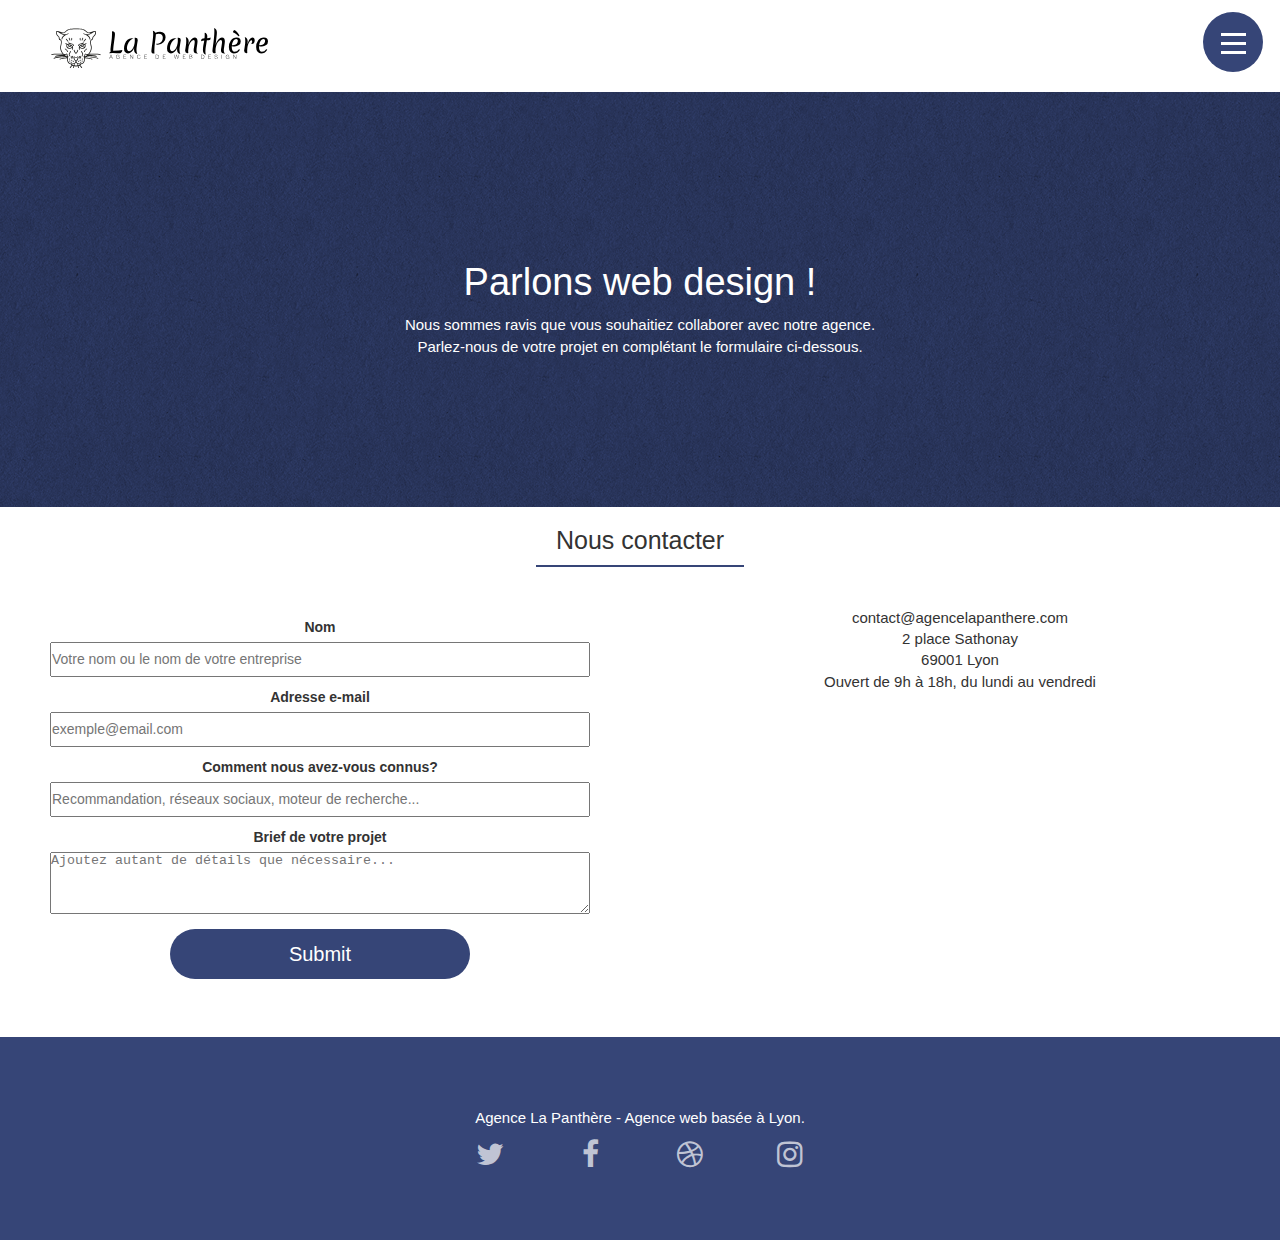
<file: page2.html>
<!DOCTYPE html>
<!-- <html lang="Default"> -->
<html lang="fr">
  <head>
    <meta charset="utf-8" >

    <meta name="description" content="La Panthère | Nous contacter" >
    <meta
      name="viewport"
      content="width=device-width, initial-scale=1.0, viewport-fit=cover"
    >
    <link rel="icon" type="image/x-icon" href="/favicon.ico">
    
    <link rel="stylesheet" type="text/css" href="./css/bootstrap.css" >
    <link rel="stylesheet" type="text/css" href="style.css" >
    <link rel="stylesheet" type="text/css" href="./css/font-awesome.css" >
    <link rel="stylesheet" type="text/css" href="./css/et-line.css" >
    <meta name="theme-color" content="#bb5c00" >
    
    <script src="./js/jqBootstrapValidation.js" defer></script>
     <script src="./js/formHandler.js" defer></script>
    <title>La Panthère | Nous contacter</title>

    <!-- Analytics -->

    <!-- Analytics END -->
  </head>
  <body>

    <!-- bg-dots-bg bg-repeat bgc-atomic-tangerine d-bloc bloc-bg-texture texture-paper -->
  
    <nav class="navigation">
      <input type="checkbox" class="navigation__checkbox" id="navigation__toggle">
      <label for="navigation__toggle" class="navigation__button">
      <span class="navigation__icon ">&nbsp;</span>
      </label>
      <div class="navigation__background">
        &nbsp;
      </div>
      <div class="navigation__nav hidden" >
      <ul class="navigation__list ">
        <li class="navigation__item "><a href="index.html" class="navigation__link">Accueil</a></li>
        <li class="navigation__item"><a href="index.html#services" class="navigation__link closeNav">Services</a></li>
        <li class="navigation__item "><a href="index.html#reference" class="navigation__link closeNav">Références</a></li>
        <li class="navigation__item"><a href="index.html#portfolio" class="navigation__link closeNav">Portfolio</a></li>
      </ul>
      </div>
      </nav>

      <!--  -->
  
    <header class="bloc bgc-white l-bloc header__bloc" id="bloc-0">
      <div class="container bloc-sm">
        <nav class="navbar row">
          <div class="navbar-header">
          
            <a class="navbar-brand" href="index.html"
              ><img
                class="header__logo"
                src="img/agence-la-panthere-monochrome.svg"
                alt="Logo de l'agence la Panthère"
            ></a>

          </div>
          <div class="collapse navbar-collapse navbar-1 special-dropdown-nav">
            
           
          </div>
        </nav>
      </div>
    </header>
      <main>

      <!-- HERO -->
      <section class="hero__contact-page bloc bg-dots-bg bg-repeat bgc-atomic-tangerine d-bloc bloc-bg-texture texture-paper" id="bloc-6">
        <div class="container bloc-lg">
          <div class="row">
            <div class="col-sm-12">
              <h1 class="text-center hero-bloc-text tc-white">
                Parlons web design !
              </h1>
              <p class="text-center mg-lg tc-white tight-width-whitespace">
                Nous sommes ravis que vous souhaitiez collaborer avec notre agence.<br>
                Parlez-nous de votre projet en complétant le formulaire ci-dessous.
              </p>
            </div>
          </div>
        </div>
      </section>

        <!-- CONTACT ET FORMULAIRE -->
        <!-- FORMULAIRE -->
        <section >
          <div class="contact-us">
            <h2 class="section__title ">Nous contacter</h2>
          </div>
           
          <div class="contact__flex">
    <div class="contact__box">
       <div class="contact__form">
           <form class="form">
           
            
                   <div class="form__question">
                    <label for="name" class="form__label"  >Nom</label>
                    <input type="text" class="form__input" id="name" placeholder="Votre nom ou le nom de votre entreprise"  required>
                    
                    
                   </div>
                   <div class="form__question">
                    <label for="email" class="form__label" >Adresse e-mail</label>
                    <input type="email" class="form__input" id="email" placeholder="exemple@email.com"  required >
                    
                    
                   </div><div class="form__question">
                     <label for="info" class="form__label"  >Comment nous avez-vous connus?</label>
                     <input type="text" class="form__input" id="info" placeholder="Recommandation, réseaux sociaux, moteur de recherche...">
                   </div>
                   <div class="form__question">
                     <label for="brief" class="form__label" >
                      Brief de votre projet</label>
                   <textarea id='brief' class="form__input form__input--big"  rows="4" cols="50" placeholder="Ajoutez autant de détails que nécessaire..."></textarea>
                    
                     
                   </div>

                   <div class="submit">
                    <input type="submit" class="submit__btn btn" id="submit" >
                   </div>
           </form>

           
         </div>
         <!-- CONTACT -->
          
          </div>
          <div class="contact__box">
            <div class="contact__contact contact">
              <div class="contact__info contact-info__flex">
           <p class="contact__details">
                <a class="contact" href="mailto:contact@agencelapanthere.com">contact@agencelapanthere.com</a><br >2 place Sathonay <br>69001 Lyon<br >Ouvert
                de 9h à 18h, du lundi au vendredi<br >
               
              </p>
              <div class="contact__map">
                <iframe class="iframe" src="https://www.google.com/maps/embed?pb=!1m14!1m8!1m3!1d1391.541568161331!2d4.8301673!3d45.7695241!3m2!1i1024!2i768!4f13.1!3m3!1m2!1s0x47f4eb020f3664e9%3A0x13e3d71752922c1f!2s2%20Pl.%20Sathonay%2C%2069001%20Lyon!5e0!3m2!1sfr!2sfr!4v1658921021473!5m2!1sfr!2sfr" width="300" height="300" style="border:0;" allowfullscreen="" loading="lazy" referrerpolicy="no-referrer-when-downgrade"></iframe>

              </div>
              </div>
              
            </div>
    
          </div>
      </div>
           </section>
   
      </main>
    
  <!-- ScrollToTop Button -->
  <button  id="scroll" class="bloc-button btn btn-d scrollToTop btn__scroll" onclick="top"
  ><span class="fa fa-chevron-up"></span
></button>
<!-- ScrollToTop Button END-->

             
      <!-- Footer - bloc-8 -->
      <footer class="bloc bgc-atomic-tangerine d-bloc footer" id="bloc-8">
        <div class="container bloc-sm">
          <div class="row">
            <div class="col-sm-12">
              <p class="text-center white">
                Agence La Panthère - Agence web basée à Lyon.
              </p>
              <div class="row row-no-gutters social footer__flex">
                <div class="col-sm-3">
                  <div class="text-center">
                    <a class="social" href="index.html"
                      ><span class="fa fa-twitter icon-md"></span
                    ></a>
                  </div>
                </div>
                <div class="col-sm-3">
                  <div class="text-center">
                    <a class="social" href="index.html"
                      ><span class="fa fa-facebook icon-md"></span
                    ></a>
                  </div>
                </div>
                <div class="col-sm-3">
                  <div class="text-center">
                    <a class="social" href="index.html"
                      ><span class="fa fa-dribbble icon-md"></span
                    ></a>
                  </div>
                </div>
                <div class="col-sm-3">
                  <div class="text-center">
                    <a class="social" href="index.html"
                      ><span class="fa fa-instagram icon-md"></span
                    ></a>
                  </div>
                </div>
              </div>
            </div>
          </div>
        </div>
      </footer>
      <!-- Footer - bloc-8 END -->
    

    <!-- Principal conteneur END -->
    <script src="./js/script.js" ></script>
  </body>
</html>
</file>
<file: style.css>
* {
    margin: 0;
    padding: 0;
    box-sizing: border-box
 }
 
 body {
    margin: 0;
    padding: 0;
    font-family: Helvetica, sans-serif;
    background: #fff;
    overflow-x: hidden;
    min-width: 350px;
    -webkit-font-smoothing: antialiased;
    -moz-osx-font-smoothing: grayscale
 }
 
 a:focus button {
    transition: all .3s ease-in-out;
    outline: 0 !important;
    text-decoration: none
 }
 
 a:hover {
    color: inherit;
    outline: 0;
    text-decoration: none
 }
 
 a {
    color: inherit
 }
 
 ul {
    list-style: none
 }
 
 body {
    margin: 0 auto
 }
 
 .header__logo {
    height: 40px;
    width: fit-content;
 }
 
 .header--h2 {
    color: #fff
 }
 
 .nav ul {
    display: flex;
    gap: 10px
 }
 
 .hero {
    position: relative;
    width: 80%;
    margin: 0 auto
 }
 
 .hero__logo {
    width: 100px;
    height: 100px;
 }
 
 .call-to-action {
    position: absolute;
    bottom: 30px;
    right: 0;
    z-index: 100;
    text-align: center;
    margin-top: 30px
 }
 
 .section__title {
    display: inline-block;
    border-bottom: 2px solid #364577;
    padding: 0 20px 10px 20px
 }
 
 .citation__box {
    width: 50%;
    margin: 0 auto
 }
 
 .citation {
    font-size: 20px;
    text-align: center
 }
 
 .services__text {
    font-size: 15px
 }
 
 p {
    font-size: 15px
 }
 
 h2 {
    font-size: 25px;
    font-weight: 500;
    text-align: center
 }
 
 h3 {
    font-size: 20px
 }
 
 .portfolio {
   display: flex;
   flex-wrap: wrap;
   width: 55%;
   margin: 0 auto;
   gap: 10px;
  flex-direction: column;
 }
 

 .portfolio__img {
    /* width: 275px;   
    height: 275px; */
    margin: 0 auto; 
  

 }
 .portfolio__title{
   width: 75%;
   margin: 0 auto;
 }
 .portfolio__text {
   width: 75%;
   margin: 0 auto;
 }

 .portfolio__realisation {
   margin: 15px 0;
   width: 50%;
 }
 
 .btn {
    background-color: #364577;
    border-radius: 50px;
    padding: 10px 20px;
    cursor: pointer;
    text-align: center;
    font-weight: 400;
    font-size: 20px;
    min-width: 150px
 }
 
 .btn:hover {
    color: #364577 !important
 }
 
 .header__flex {
    display: flex;
    justify-content: space-between
 }
 
 .header__contact-page {
    padding: 10px 0
 }
 
 .contact__box {
    width: 90%;
    padding: 30px 20px
 }
 
 .contact__contact {
    width: 80%;
    margin: 0 auto
 }
 
 .contact__flex {
    display: flex;
    flex-direction: row
 }
 
 .contact__box {
    width: 50%
 }
.contact-us{
   text-align: center;
}

.contact__map {
   text-align: center;
}
 
 .footer {
    padding: 50px 0
 }
 
 .footer__flex {
    display: flex;
    flex-direction: row;
    justify-content: space-evenly
 }
 
 .bloc {
    width: 100%;
    clear: both;
    background: 50% 50% no-repeat;
    padding: 0 50px;
    -webkit-background-size: cover;
    -moz-background-size: cover;
    -o-background-size: cover;
    background-size: cover;
    position: relative;
    padding: 50px
 }
 
 .bloc-lg {
    padding: 100px 50px
 }
 
 /* .bloc-md {
    padding: 50px
 } */
 
 .bloc-sm {
    padding: 20px 50px
 }
 
 .bg-b-edge,
 .bg-br-edge,
 .bg-center,
 .bg-l-edge,
 .bg-r-edge,
 .bg-repeat,
 .bg-t-edge {
    -webkit-background-size: auto !important;
    -moz-background-size: auto !important;
    -o-background-size: auto !important;
    background-size: auto !important
 }
 
 .bg-repeat {
    background: repeat
 }
 
 .bg-t-edge {
    background: top no-repeat
 }
 
 .bloc-bg-texture::before {
    content: "";
    background-size: 2px 2px;
    position: absolute;
    top: 0;
    bottom: 0;
    left: 0;
    right: 0
 }
 
 .texture-paper::before {
    background: url(img/texture-paper.png);
    background-size: 280px 280px
 }
 
 .b-parallax {
    background-attachment: fixed
 }
 
 .d-bloc {
    color: rgba(255, 255, 255, .7)
 }
 
 .d-bloc button:hover {
    color: rgba(255, 255, 255, .9)
 }
 
 /* .l-bloc {
    color: rgba(0, 0, 0, .5)
 }
  */
 .l-bloc button:hover {
    color: rgba(0, 0, 0, .7)
 }
 
 .voffset {
    margin-top: 30px
 }
 
 .voffset-lg {
    margin-top: 80px
 }
 

 a[data-lightbox] {
   position: relative;
   display: block;
   text-align: center;
}

a[data-lightbox]:hover::before {
   content: "+";
   font-family: "HelveticaNeue-Light", "Helvetica Neue Light", "Helvetica Neue", Helvetica, Arial;
   font-size: 32px;
   width: 50px;
   height: 50px;
   margin-left: -25px;
   border-radius: 50%;
   background: rgba(0, 0, 0, .6);
   color: #FFF;
   font-weight: 100;
   z-index: 1;
   position: absolute;
   top: 50%;
   transform: translateY(-50%);
   -webkit-transform: translateY(-50%);
}

a[data-lightbox]:hover img {
   opacity: 0.6;
   -webkit-animation-fill-mode: none;
   animation-fill-mode: none;
}

#lightbox-modal {
   display: flex;
   align-items: center;
}

#lightbox-modal .modal-dialog {
   width: 90vh;
   max-width: 900px;
   margin: 0 auto ;
   margin-top: 259px;
}

#lightbox-modal .modal-dialog img {
   height: 60vh;
   width: 280px;
   margin: 0 auto;
}

.lightbox-caption {
   padding: 20px;
   color: #FFF;
   background: rgba(0, 0, 0, .5);
   position: absolute;
   left: 15px;
   right: 15px;
   bottom: 5px;
}

.close-lightbox {
   color: #FFF;
   font-size: 30px;
   position: absolute;
   top: 20px;
   right: 20px;
   z-index: 20;
   background: rgba(0, 0, 0, .5);
   border: none;
   line-height: 30px;
   padding: 0 9px 5px;
   opacity: 0.3;
}

.close-lightbox:hover,
.next-lightbox:hover,
.prev-lightbox:hover {
   opacity: 1.0;
   color: #FFF;
}

.next-lightbox,
.prev-lightbox {
   font-size: 20px;
   color: rgba(255, 255, 255, .9);
   background: rgba(0, 0, 0, .5);
   transition: all .2s ease-in-out;
   position: absolute;
   top: 45%;
   z-index: 1;
   opacity: 0.4;
}


.modal-backdrop {
   position: fixed;
   top: 0;
   right: 0;
   bottom: 0;
   left: 0;
   z-index: 1040;
   background-color: #000
}

.modal-backdrop.fade {
   filter: alpha(opacity=0);
   opacity: 0
}

.modal-backdrop.in {
   filter: alpha(opacity=50);
   opacity: .5
}
.next-lightbox {
   padding: 6px 8px 1px 13px;
   right: 25px;
}

.prev-lightbox {
   padding: 6px 13px 1px 10px;
   left: 25px;
}

.snapshot-lb .modal-body {
   padding-bottom: 45px;
}

.snapshot-lb .lightbox-caption {
   padding: 0;
   color: rgba(0, 0, 0, .5);
   background: none;
}
 .row-no-gutters {
    margin-right: 0;
    margin-left: 0
 }
 
 .row.row-no-gutters>[class*=" col-"],
 .row.row-no-gutters>[class^=col-] {
    padding-right: 0;
    padding-left: 0
 }
 
 #bloc-1-hero h1 {
    font-size: 32px
 }
 
 .modal.fade .modal-dialog {
   -webkit-transition: -webkit-transform .3s ease-out;
   -o-transition: -o-transform .3s ease-out;
   transition: transform .3s ease-out;
   -webkit-transform: translate(0, -25%);
   -ms-transform: translate(0, -25%);
   -o-transform: translate(0, -25%);
   transform: translate(0, -25%)
}

 .navbar {
    margin-bottom: 0;
    z-index: 1
 }
 
 .navbar-brand {
    height: auto;
    padding: 3px 15px;
    font-size: 25px;
    font-weight: 400;
    font-weight: 600;
    line-height: 44px
 }
 
 .navbar-brand img {
    max-height: 200px;
    margin: 0 5px 0 0;
    display: inline
 }
 
 .navbar-brand img[src$=svg] {
    min-width: 100px
 }
 
 .nav-center .navbar-brand img {
    margin: 0
 }
 
 .navbar .nav {
    padding-top: 2px;
    margin-right: -16px;
    float: right;
    z-index: 1
 }
 
 .nav>li {
    float: left;
    margin-top: 4px;
    font-size: 16px
 }
 
 .navbar-toggle {
    margin: 10px 10px 0 0;
    border: 0
 }
 
 .navbar-toggle:hover {
    background: 0 0 !important
 }
 
 .nav>li>.dropdown a {
    background: 0 0 !important;
    display: block;
    padding: 14px 15px
 }
 
 
 @media (min-width:768px) {
    .site-navigation {
       position: absolute;
       top: 50%;
       right: 20px;
       transform: translate(0, -50%);
       -webkit-transform: translateY(-50%)
    }
 
    .nav-center {
       text-align: center
    }
 
    .nav-center .navbar-header {
       width: 100%
    }
 
    .nav-center .nav>li,
    .nav-center .navbar-brand,
    .nav-center .navbar-header {
       float: none;
       display: inline-block
    }
 
    .nav-center .site-navigation {
       position: relative;
       width: 100%;
       right: 0;
       margin-right: 0;
       margin-top: 20px
    }
 }
 
 .mg-md {
    margin-top: 10px;
    margin-bottom: 20px
 }
 
 .mg-lg {
    margin-top: 10px;
    margin-bottom: 40px
 }
 
 button {
    outline: 0 !important
 }
 
 .icon-md {
    font-size: 30px !important
 }
 
 .icon-lg {
    font-size: 60px !important
 }
 
 .sm-shadow {
    text-shadow: 0 1px 2px rgba(0, 0, 0, .3)
 }
 
 a[data-lightbox] {
    position: relative;
    display: block;
    text-align: center
 }
 
 a[data-lightbox]:hover::before {
    content: "+";
    font-family: HelveticaNeue-Light, "Helvetica Neue Light", "Helvetica Neue", Helvetica, Arial;
    font-size: 32px;
    width: 50px;
    height: 50px;
    margin-left: -25px;
    border-radius: 50%;
    background: rgba(0, 0, 0, .6);
    color: #fff;
    font-weight: 100;
    z-index: 1;
    position: absolute;
    top: 50%;
    transform: translateY(-50%);
    -webkit-transform: translateY(-50%)
 }
 
 a[data-lightbox]:hover img {
    opacity: .6;
    -webkit-animation-fill-mode: none;
    animation-fill-mode: none;
    
 }
 
 
 .lightbox-caption {
    padding: 20px;
    color: #fff;
    background: rgba(0, 0, 0, .5);
    position: absolute;
    left: 15px;
    right: 15px;
    bottom: 1%
 }
 
 .snapshot-lb .lightbox-caption {
    padding: 0;
    color: rgba(0, 0, 0, .5);
    background: 0 0
 }
 
 .hero-bloc-text {
    font-size: 38px
 }
 
 .tight-width-whitespace {
    max-width: 600px;
    margin: 0 auto
 }
 
 .h1 {
    font-size: 20px;
    font-family: "Open Sans"
 }
 
 .social {
    max-width: 400px;
    margin: auto auto auto auto
 }
 
 .med-width-whitespace {
    max-width: 800px;
    margin: auto auto auto auto;
    box-shadow: 0 0 0 #000
 }
 
 .icons {
    margin-bottom: 14px;
    margin-top: 24px
 }
 
 .white {
    color: #fff !important
 }
 
 .portfolio-thumb {
    margin-bottom: 24px
 }
 
 .portfolio-row {
    margin-bottom: 44px;
    margin-top: 50px
 }
 
 .black-background {
    background-color: rgba(165, 147, 99, .7);
    padding: 40px 40px 40px 40px
 }
 
 .bgc-white {
    background-color: #fff
 }
 
 .bgc-dark-slate-blue {
    background-color: #364577
 }
 
 .bgc-atomic-tangerine {
    background-color: #364577
 }
 
 .tc-white {
    color: #fff !important
 }
 
 .icon-dark-slate-blue {
    color: #364577 !important;
    border-color: #364577 !important
 }
 
 .bg-lines-h2-bg {
    background-image: url(img/lines-h2-bg.png)
 }
 
 .bg-banniere {
    background-image: url(img/agence-la-panthere.webp)
 }
 
 .bg-presentation {
    background-image: url(img/image-de-presentation.webp)
 }
 
 .hidden {
    display: none
 }
 
 .hidden {
    display: none
 }
 
 .navigation__checkbox {
    display: none
 }
 
 .navigation__button {
    background-color: #364577;
    height: 60px;
    width: 60px;
    position: fixed;
    top: 12px;
    right: 17px;
    border-radius: 50%;
    z-index: 2000;
    cursor: pointer;
    text-align: center
 }
 
 .navigation__background {
    height: 50px;
    width: 50px;
    border-radius: 50%;
    position: fixed;
    top: 15px;
    right: 20px;
    background-color: #364577;
    z-index: 1000;
    transition: transform .3s cubic-bezier(.86, 0, .07, 1)
 }
 
 .navigation__nav {
    height: 100vh;
    position: fixed;
    top: 0;
    left: 0;
    z-index: 1500;
    opacity: 0;
    width: 0;
    transition: all .8s
 }
 
 .navigation__list {
    position: absolute;
    top: 50%;
    left: 50%;
    transform: translate(-50%, -50%);
    list-style: none;
    text-align: center;
    width: 100%
 }
 
 .navigation__item {
    margin: 10px
 }
 
 .navigation__link {
    display: inline-block;
    font-size: 30px;
    font-weight: 300;
    padding: 10px 20px;
    color: #fff;
    text-decoration: none;
    text-transform: uppercase;
    background-size: 600%;
    transition: all .4s
 }
 
 .navigation__link:hover {
    background-position: 100%;
    background-color: #fff;
    color: #364577;
    border-radius: 5px
 }
 
 .navigation__checkbox:checked~.navigation__background {
    transform: scale(80)
 }
 
 .navigation__checkbox:checked~.navigation__button {
    background-color: transparent
 }
 
 .navigation__checkbox:checked~.navigation__nav {
    opacity: 1;
    width: 100%
 }
 
 .navigation__icon {
    position: relative;
    margin-top: 30px
 }
 
 .navigation__icon,
 .navigation__icon::after,
 .navigation__icon::before {
    width: 25px;
    height: 3px;
    background-color: #fff;
    display: inline-block
 }
 
 .navigation__icon::after,
 .navigation__icon::before {
    content: "";
    position: absolute;
    left: 0;
    transition: all .2s
 }
 
 .navigation__icon::before {
    top: -9px
 }
 
 .navigation__icon::after {
    top: 9px
 }
 
 .navigation__button:hover .navigation__icon::before {
    top: -12px
 }
 
 .navigation__button:hover .navigation__icon::after {
    top: 10px
 }
 
 .navigation__checkbox:checked+.navigation__button .navigation__icon {
    background-color: transparent
 }
 
 .navigation__checkbox:checked+.navigation__button .navigation__icon::before {
    transform: rotate(135deg);
    top: 0
 }
 
 .navigation__checkbox:checked+.navigation__button .navigation__icon::after {
    transform: rotate(-135deg);
    top: 0
 }
 
 .banner-bottom {
    position: absolute;
    z-index: 50;
    top: 50%;
    left: 50%;
    transform: translate;
    transform: translate(-50%, -50%);
    width: 90%
 }
 
 .banner-bottom__call-to-action {
    font-size: 18px;
    color: #fff
 }
 
 .header__flex {
    display: flex;
    justify-content: space-between
 }
 
 .header__contact-page {
    padding: 10px 0
 }
 
 .contact__box {
    width: 90%;
    padding: 30px 20px
 }
 

 

 .contact__box {
    width: 50%
 }
 .contact__details {
   text-align: center;
}
 
.submit {
   color:  #fff;
   font-weight: 500;
   text-align: center;

}
.submit__btn {
   width: 50%;
}
 .banner-bottom__call-to-action {
    font-size: 25px;
    padding: 15px
 }
 
 .footer {
    padding: 50px 0
 }
 
 .footer__flex {
    display: flex;
    flex-direction: row;
    justify-content: space-evenly
 }
 

.portfolio__column {
   display: flex;
   flex-direction: row;
}
 
 .container {
    width: 100%
 }
 
 .navbar a:link {
    color: #fff
 }
 
 button:hover {
    color: #fff
 }
 
 .btn:hover {
    color: #fff !important;
    transform: translateY(-3px);
    outline: 0;
    box-shadow: 0 5px 5px rgba(0, 0, 0, .2)
 }
 
 .btn:focus {
    transform: translateY(-1px);
    outline: 0
 }
 
 .btn {
    transition: all .15s ease-in
 }
 
 .img-responsive {
    object-fit: cover;
    margin: 0 auto;
    width: 100%;
    max-width: 280px;
      height: 300px;
 }

 label {
   display: block;
 }

 .form__question {
   text-align: center;
   margin: 10px 0;

 }
.form__input {
   min-height: 35px;
   width: 90%;
}
 /* MOBILE */
 @media screen and (max-width:767px) {
    .header--h2 {
       color: #fff;
       font-size: 18px;
       margin-bottom: 50px
    }
 
    .navigation__button {
       height: 50px;
       width: 50px;
     
    }
 
    .navigation__background {
       height: 40px;
       width: 40px;
     
    }
 
    .navigation__icon {
       margin-top: 25px
    }
 
    .navigation__icon,
    .navigation__icon::after,
    .navigation__icon::before {
       height: 3px;
       width: 20px
    }
 
    .hero {
       width: 100%
    }
 
    .bloc-lg {
       padding: 70px 0
    }
 
    .portfolio{
      flex-direction: column;
      width: 100%;
    }
    .portfolio__column {
      display: flex;
      flex-direction: column;
  }
    .portfolio__realisation {
      margin: 15px 0;
      width: 100%;
  }
  .portfolio__img{
   width: 400px;
  }
  .portfolio__title {
   width: 100%;
   font-size: 20px;
  }
  .portfolio__text {
   width: 60%;
  }
    p {
       font-size: 15px
    }
 
    .hero-bloc-text {
       font-size: 30px
    }
 
    .call-to-action {
       position: relative;
       margin-top: -30px
    }
 
    .contact__flex {
       flex-direction: column
    }
 
    .contact__box {
       width: 100%;
       margin: 0 auto
    }
 
    .citation__box {
       width: 80%
    }
 
    .page-container {
       overflow-x: hidden;
       position: relative
    }
 
    .b-parallax {
       background-attachment: scroll
    }
 
    .navbar .nav {
       padding-top: 0;
       border-top: 1px solid rgba(0, 0, 0, .2)
    }
 
    .a-block {
       padding: 0 10px
    }
 
    .voffset {
       margin-top: 5px
    }
 
    .voffset-md {
       margin-top: 20px
    }
 
    .voffset-lg {
       margin-top: 30px
    }
 
    .footer {
       padding: 0
    }
 
    .icon-md {
       font-size: 20px !important
    }
 
   
    .banner-bottom__call-to-action {
       font-size: 18px;
       color: #fff
    }
 
    .btn {
       font-size: 15px;
       min-width: fit-content
    }
 
    .citation__box {
       width: 80%
    }

    .bloc{
      padding: 30px;
    }
    .black-background {

      padding: 15px;
  }
   }

 /* TABLET */
 
 @media screen and (min-width:767px) and (max-width:1100px) {

   .b-parallax {
      background-attachment: scroll
   }
    .bloc {
       padding-left: 20px;
       padding-right: 20px
    }
 
    .navbar .nav {
       max-width: 80%
    }
 
    .nav-center.navbar .nav {
       max-width: 100%
    }
 
    .container {
       width: 100%
    }
 
    .b-parallax {
       background-attachment: scroll
    }
 
    #hero-bloc,
    .page-container {
       overflow-x: hidden;
       position: relative
    }
 
    .bloc {
       padding-left: constant(safe-area-inset-left);
       padding-right: constant(safe-area-inset-right)
    }
 
    .citation__box {
       width: 80%
    }
 
    .footer {
       padding: 20px 0
    }
 
    .banner-bottom__call-to-action {
       font-size: 20px;
       padding: 10px
    }

    .portfolio{
      width: 85%;
    }

    .portfolio__column{
      justify-content: space-between;
      width: 100%;
    }

    .portfolio__img {
      width: 280px;
  }

   }
 
 .header__bloc {
    padding: 0
 }
 
 .btn__scroll {
    position: fixed;
    display: none;
    bottom: 20px;
    left: 30px;
    cursor: pointer;
    z-index: 400;
    background-color: #364577;
    color: #fff;
    text-align: center;
    min-width: 60px
 }


 /*  */
</file>
<file: css/et-line.css>
@font-face {
    font-family: et-line;
    src: url(../fonts/et-line.eot);
    src: url(../fonts/et-line.eot?#iefix) format('embedded-opentype'), url(../fonts/et-line.woff) format('woff'), url(../fonts/et-line.ttf) format('truetype'), url(../fonts/et-line.svg#et-line) format('svg');
    font-weight: 400;
    font-style: normal
}

.et-icon-browser,
.et-icon-edit,
.et-icon-presentation {
    font-family: et-line;
    speak: none;
    font-style: normal;
    font-weight: 400;
    font-variant: normal;
    text-transform: none;
    line-height: 1;
    -webkit-font-smoothing: antialiased;
    -moz-osx-font-smoothing: grayscale;
    display: inline-block
}

.et-icon-browser:before {
    content: "\e00c"
}

.et-icon-presentation:before {
    content: "\e00e"
}

.et-icon-edit:before {
    content: "\e01c"
}
</file>
